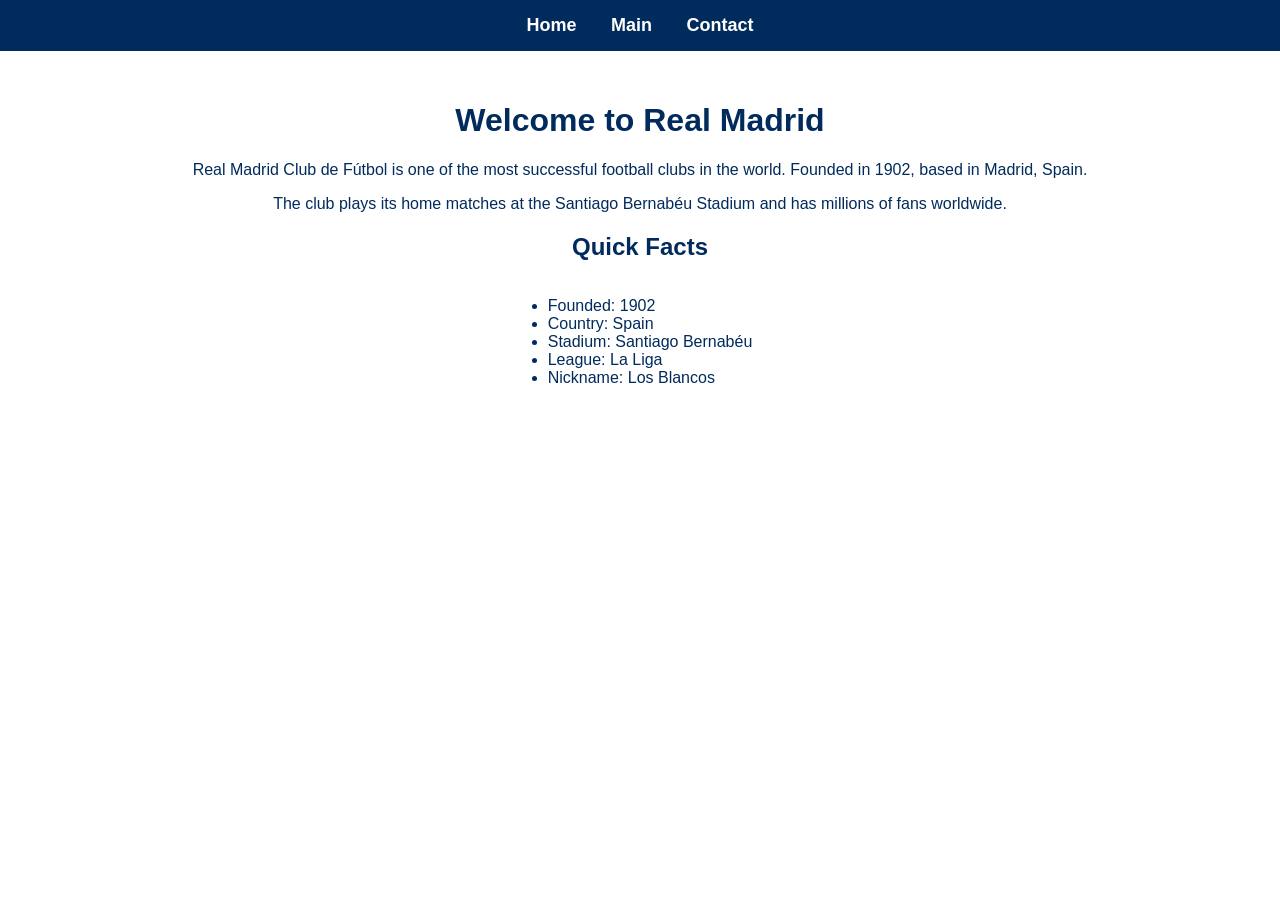
<file: index.html>
<!DOCTYPE html>
<html>
<head>
  <title>Real Madrid Website</title>
  <link rel="stylesheet" href="style.css">
</head>

<body>

<nav>
  <a href="index.html">Home</a>
  <a href="main.html">Main</a>
  <a href="contact.html">Contact</a>
</nav>

<main>

<h1>Welcome to Real Madrid</h1>

<p>
Real Madrid Club de Fútbol is one of the most successful football clubs in the world.
Founded in 1902, based in Madrid, Spain.
</p>

<p>
The club plays its home matches at the Santiago Bernabéu Stadium and has millions of fans worldwide.
</p>

<h2>Quick Facts</h2>
<ul>
  <li>Founded: 1902</li>
  <li>Country: Spain</li>
  <li>Stadium: Santiago Bernabéu</li>
  <li>League: La Liga</li>
  <li>Nickname: Los Blancos</li>
</ul>

</main>

</body>
</html>
</file>
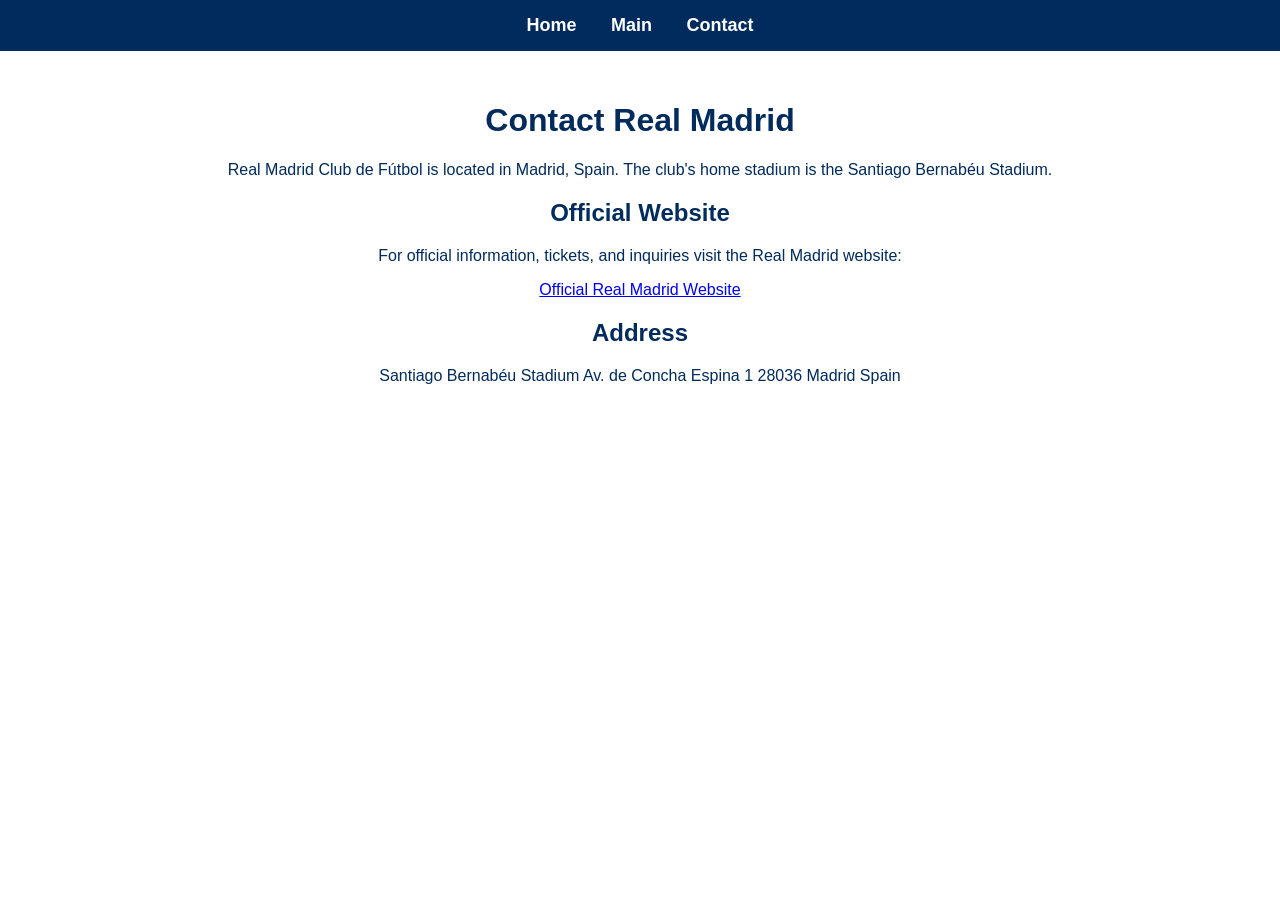
<file: contact.html>
<!DOCTYPE html>
<html>
<head>
<title>Real Madrid - Contact</title>
<link rel="stylesheet" href="style.css">
</head>

<body>

<nav>
<a href="index.html">Home</a>
<a href="main.html">Main</a>
<a href="contact.html">Contact</a>
</nav>

<main>

<h1>Contact Real Madrid</h1>

<p>
Real Madrid Club de Fútbol is located in Madrid, Spain.
The club's home stadium is the Santiago Bernabéu Stadium.
</p>

<h2>Official Website</h2> 

<p>
For official information, tickets, and inquiries visit the Real Madrid website:
</p>

<p>
<a href="https://www.realmadrid.com/en" target="_blank">Official Real Madrid Website</a></p>

</a>
</p>

<h2>Address</h2>

<p>
Santiago Bernabéu Stadium  
Av. de Concha Espina 1  
28036 Madrid  
Spain
</p>

</main>

</body>
</html>
</file>
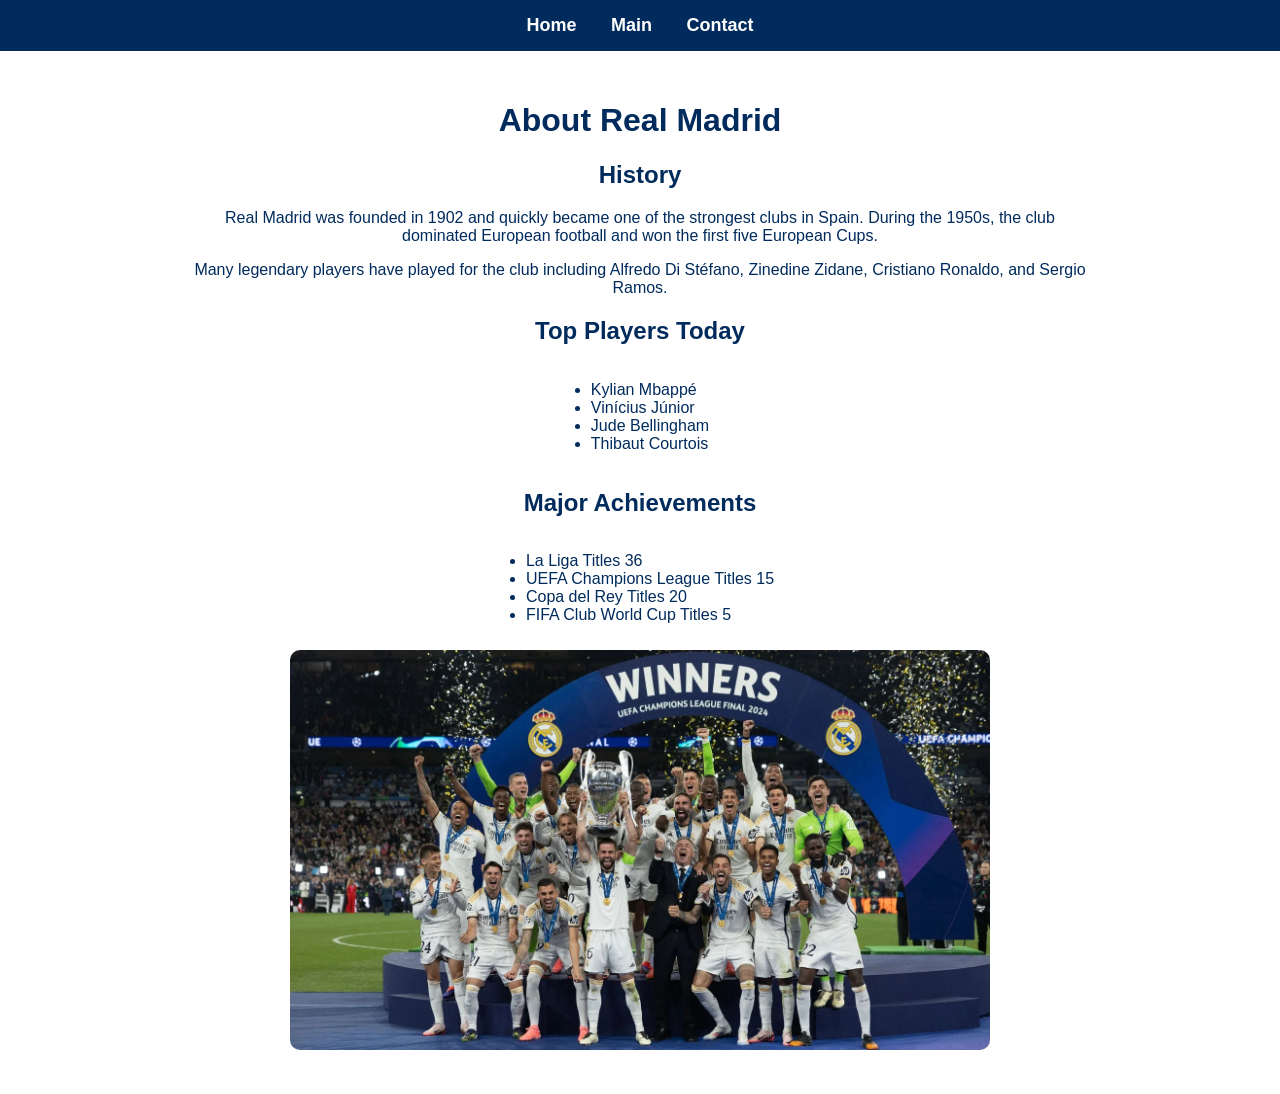
<file: main.html>
<!DOCTYPE html>
<html>
<head>
<title>Real Madrid - Main</title>
<link rel="stylesheet" href="style.css">
</head>

<body>

<nav>
<a href="index.html">Home</a>
<a href="main.html">Main</a>
<a href="contact.html">Contact</a>
</nav>

<main>

<h1>About Real Madrid</h1>

<h2>History</h2>

<p>
Real Madrid was founded in 1902 and quickly became one of the strongest clubs in Spain.
During the 1950s, the club dominated European football and won the first five European Cups.
</p>

<p>
Many legendary players have played for the club including Alfredo Di Stéfano, Zinedine Zidane,
Cristiano Ronaldo, and Sergio Ramos.
</p>

<h2>Top Players Today</h2>

<ul>
<li>Kylian Mbappé</li>
<li>Vinícius Júnior</li>
<li>Jude Bellingham</li>
<li>Thibaut Courtois</li>
</ul>

<h2>Major Achievements</h2>

<ul>
<li>La Liga Titles  36</li>
<li>UEFA Champions League Titles  15</li>
<li>Copa del Rey Titles  20</li>
<li>FIFA Club World Cup Titles  5</li>
</ul>

<img src="Champions.webp"wedith="600" height="400"
     alt="Real Madrid Champions League winners celebration" 

 
</main>

</body>
</html>
</file>
<file: style.css>
body {
  font-family: Arial, sans-serif;
  margin: 0;
  /* Real Madrid logo background */
  background: url('https://upload.wikimedia.org/wikipedia/en/5/56/Real_Madrid_CF.svg') no-repeat center top fixed;
  background-size: 40%; /* size of the logo */
  background-attachment: fixed;
  background-repeat: no-repeat;
  color: #002b5c; /* dark blue text by default */
}

nav {
  background-color: #002b5c;
  padding: 15px;
  text-align: center;
}

nav a {
  color: white;
  text-decoration: none;
  margin: 15px;
  font-size: 18px;
  font-weight: bold;
}

nav a:hover {
  color: #ffd700; /* gold hover color */
}

main {
  padding: 30px;
  max-width: 900px;
  margin: auto;
  text-align: center;
  background: rgba(255, 255, 255, 0.85); /* semi-transparent box for readability */
  border-radius: 15px;
}

h1, h2 {
  color: #002b5c;
}

ul {
  padding-left: 20px;
  text-align: left;
  display: inline-block;
}

img {
  width: 700px;
  border-radius: 10px;
  margin: 10px;
}

.gallery {
  display: flex;
  flex-wrap: wrap;
  justify-content: center;
}

/* Real Madrid Logo Section (optional, for home page logo) */
.logo {
  position: relative;
  width: 150px;
  height: 150px;
  margin: 20px auto;
  text-align: center;
}

.circle {
  width: 100%;
  height: 100%;
  border: 8px solid #002b5c; /* dark blue border */
  border-radius: 50%;
  background: rgb(255, 255, 255);
  display: flex;
  justify-content: center;
  align-items: center;
}

.rm-initials {
  font-size: 50px;
  font-weight: bold;
  color: #ffd700; /* gold letters */
  font-family: Arial, sans-serif;
}

.crown {
  position: absolute;
  top: -25px;
  left: 50%;
  transform: translateX(-50%);
  font-size: 30px;
}

/* Responsive */
@media (max-width: 600px) {
  nav a {
    display: block;
    margin: 10px;
  }

  .gallery {
    flex-direction: column;
    align-items: center;
  }

  img {
    width: 90%;
  }

  main {
    padding: 20px;
  }
}
</file>
